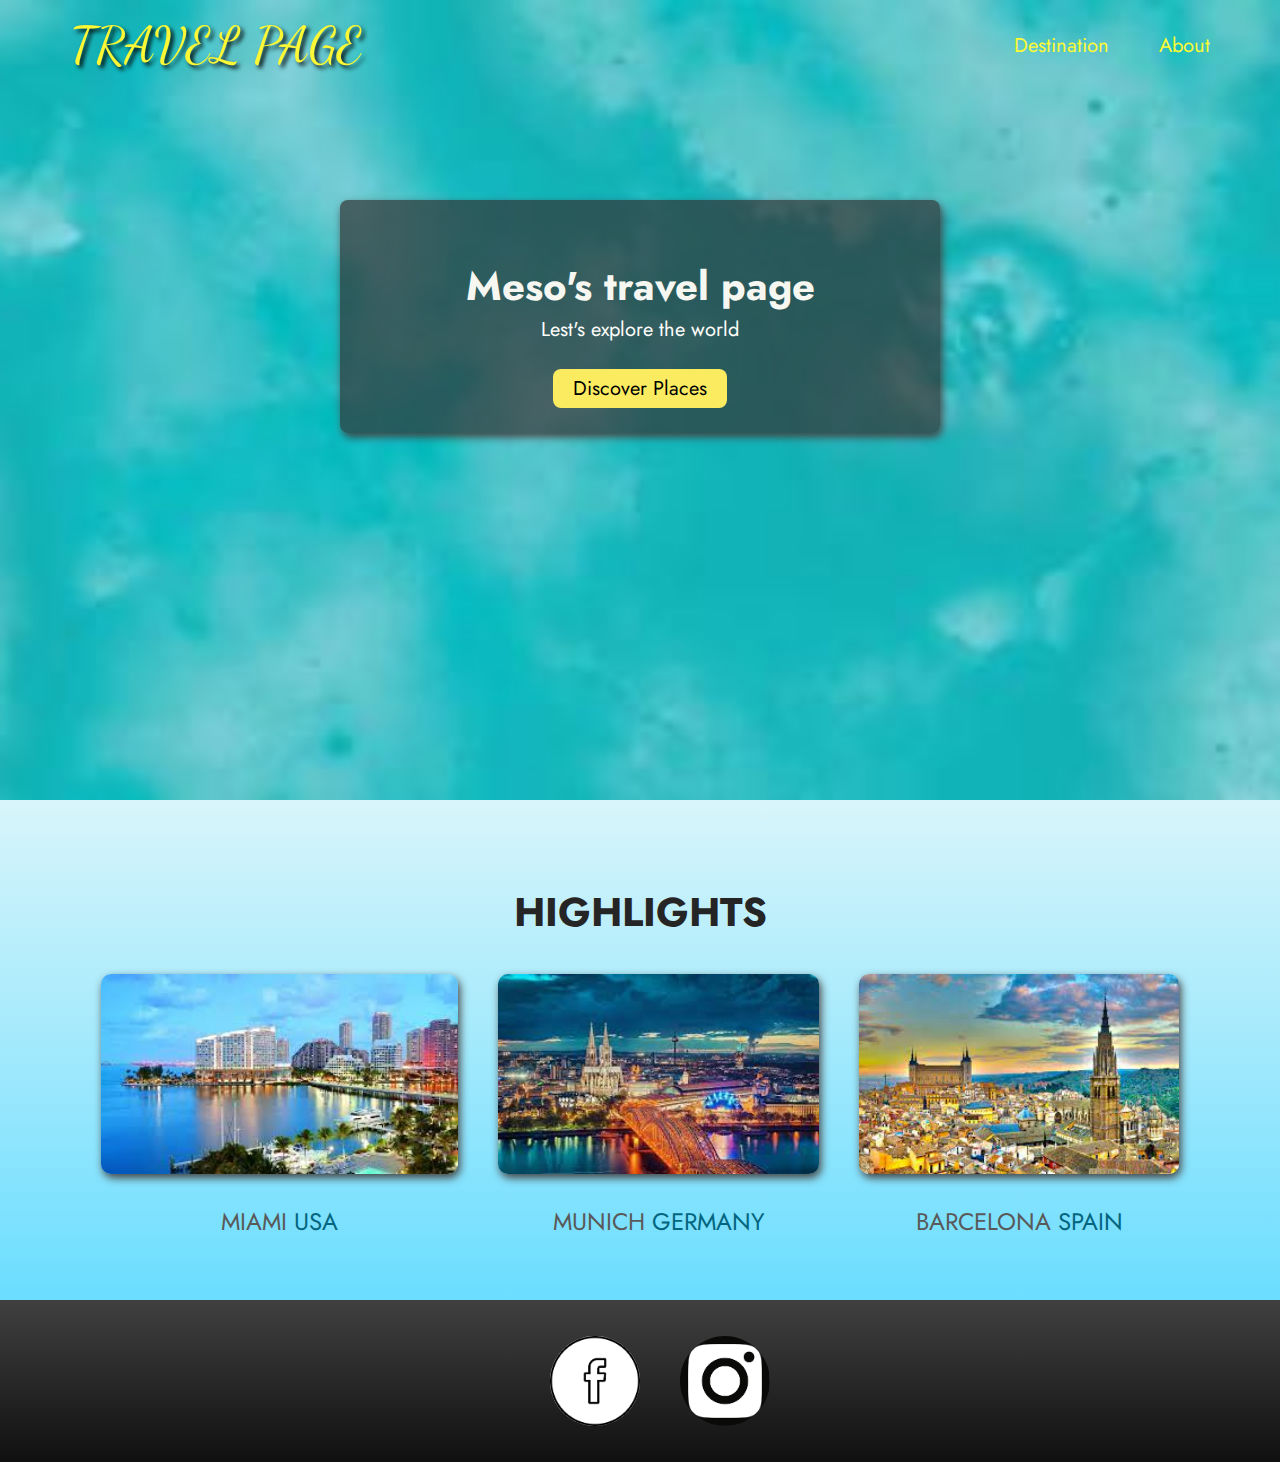
<file: index.html>
<!DOCTYPE html>
<html lang="en">
<head>
	<meta charset="UTF-8">
	<meta http-equiv="X-UA-Compatible" content="IE=edge">
	<meta name="viewport" content="width=device-width, initial-scale=1.0">
	<link rel="stylesheet" href="shared.css">
	<link rel="stylesheet" href="style.css">
	<title>Travel Go</title>
</head>
<body>
	<header>
		<div id="page-logo">
			<a href="/index.html">Travel Page</a>
		</div>
		<nav>
			<ul>
				<li><a href="/places.html">Destination</a></li>
				<li><a href="/about.html">About</a></li>
			</ul>
		</nav>
	</header>
	<main>
		<section id="hero">
			<div id="hero-content">
			<h1>Meso's travel page </h1>
			<p>Lest's explore the world</p>
			<a href="/places.html">Discover Places</a>
			</div>		
		</section>

		<section id="highlights">
			<h2>HIGHLIGHTS</h2>
			<ul id="destination">
				<li class="destination">
					<img src="/images/places/3.jpg" alt="usa">
					<p>MIAMI <span>USA</span></p>
				</li>
	
				<li class="destination">
					<img src="/images/places/4.jpg" alt="spain">
					<p>MUNICH <span>GERMANY</span></p>
				</li>
	
				<li class="destination">
					<img src="/images/places/5.jpg" alt="german">
					<p>BARCELONA <span>SPAIN</span></p>
				</li>
			</ul>		
		</section>
	</main>

	<footer>
		<ul id="footer-logo">
			<li class="footer_logo_item">
				<a href="https://facebook.com">
					<img src="/images/icon/facebook.png" alt="facebook logo">
				</a>
			</li>

			<li class="footer_logo_item">
				<a href="https://www.instagram.com">
					<img src="/images/icon/instgram.png" alt="instgram logo">
				</a>
			</li>
		</ul>
	</footer>
</body>
</html>
</file>
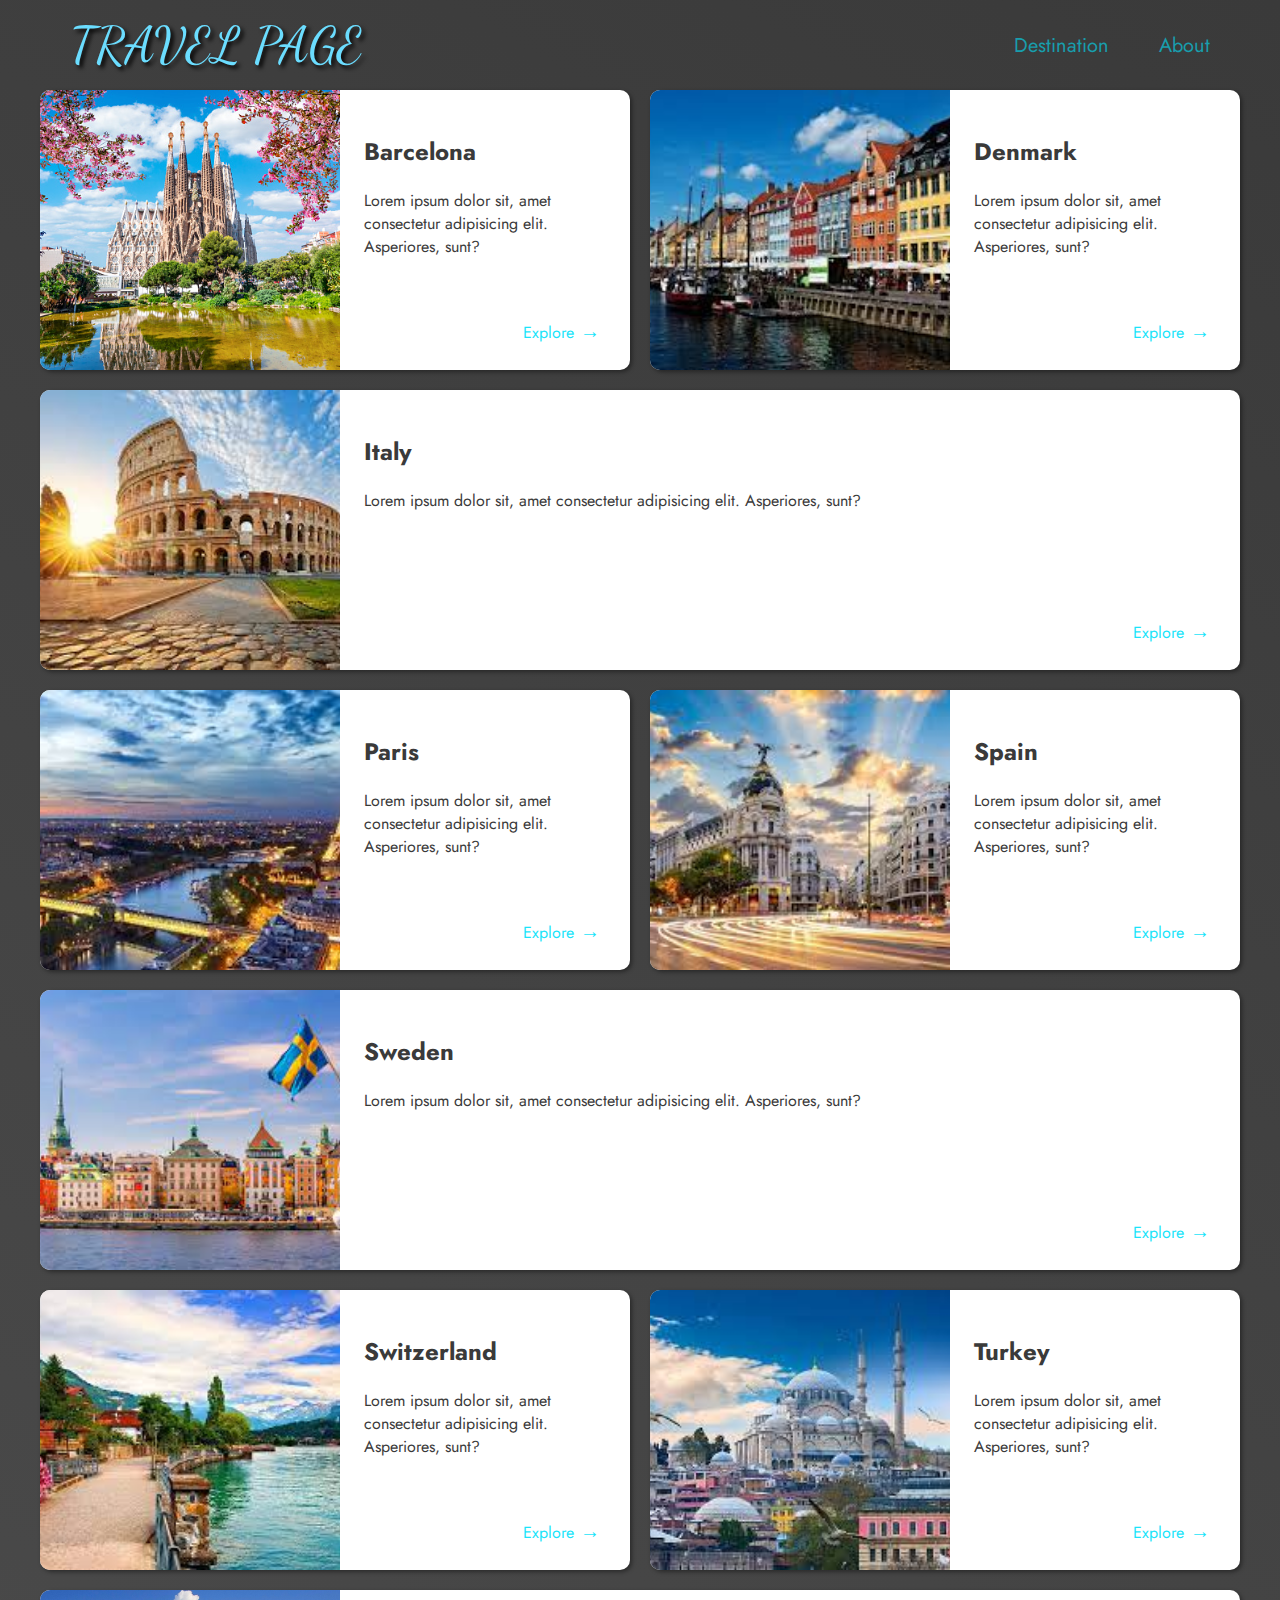
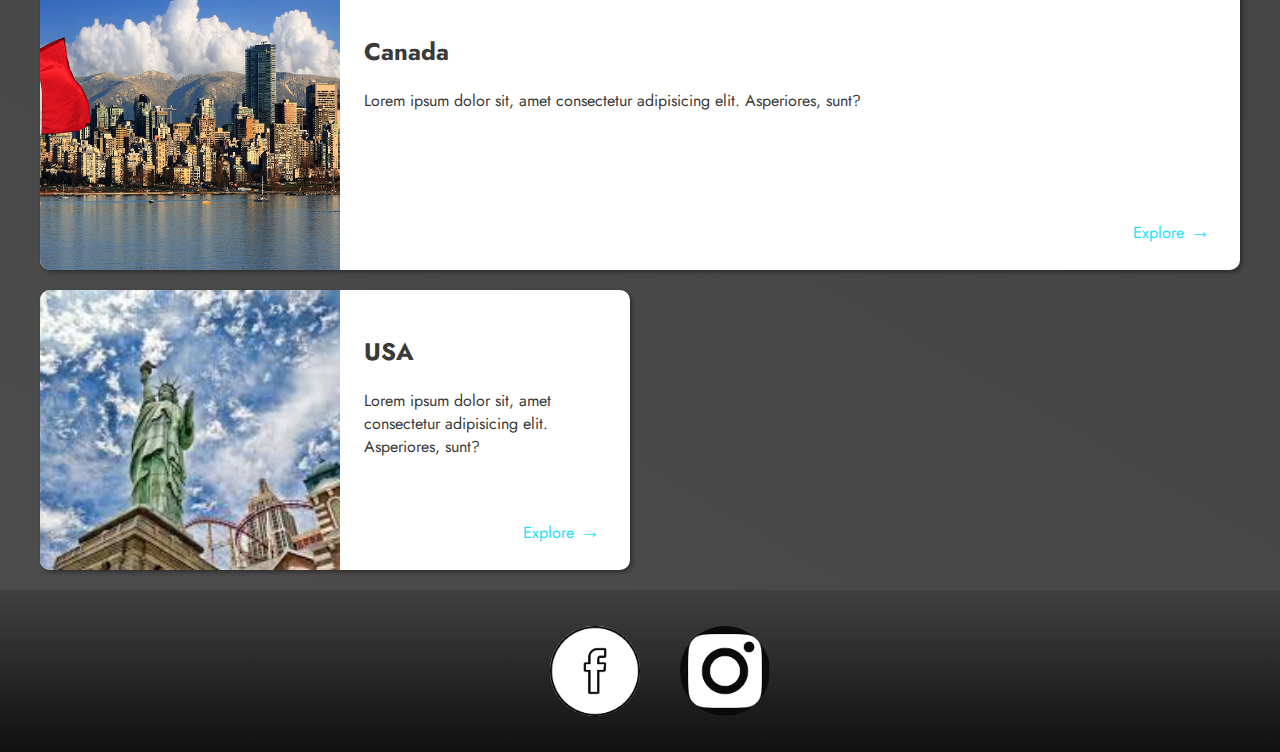
<file: places.html>
<!DOCTYPE html>
<html lang="en">
<head>
	<meta charset="UTF-8">
	<meta http-equiv="X-UA-Compatible" content="IE=edge">
	<meta name="viewport" content="width=device-width, initial-scale=1.0">
	<link rel="stylesheet" href="shared.css">
	<link rel="stylesheet" href="/places.css">
	<title>Travel Go</title>
</head>
<body>
	<header>
		<div id="page-logo">
			<a href="/index.html">Travel Page</a>
		</div>
		<nav>
			<ul>
				<li><a href="/places.html">Destination</a></li>
				<li><a href="/about.html">About</a></li>
			</ul>
		</nav>
	</header>
	<main>
		<ul>
			<li>
				<img src="/images/places/barcelona.jpg" alt="barcelona city">
				<div class="item_content">
					<div>
						<h2>Barcelona</h2>
					<p>Lorem ipsum dolor sit, amet consectetur adipisicing elit. Asperiores, sunt?</p>
					</div>		
				<div class="action">
					<a href="https://en.wikipedia.org/wiki/Barcelona">Explore<strong> &#8594;</strong></a>
				</div>	
				</div>				
			</li>

			<li>
				<img src="/images/places/denmark.jpg" alt="demnark city">
				<div class="item_content">
					<div>
						<h2>Denmark</h2>
					<p>Lorem ipsum dolor sit, amet consectetur adipisicing elit. Asperiores, sunt?</p>
					</div>		
				<div class="action">
					<a href="https://en.wikipedia.org/wiki/Denmark">Explore<strong> &#8594;</strong></a>
				</div>	
				</div>				
			</li>

			<li>
				<img src="/images/places/italy.jpg" alt="italy city">
				<div class="item_content">
					<div>
						<h2>Italy</h2>
					<p>Lorem ipsum dolor sit, amet consectetur adipisicing elit. Asperiores, sunt?</p>
					</div>		
				<div class="action">
					<a href="https://en.wikipedia.org/wiki/Italy">Explore<strong> &#8594;</strong></a>
				</div>	
				</div>				
			</li>

			<li>
				<img src="/images/places/paris.jpg" alt="paris city">
				<div class="item_content">
					<div>
						<h2>Paris</h2>
					<p>Lorem ipsum dolor sit, amet consectetur adipisicing elit. Asperiores, sunt?</p>
					</div>		
				<div class="action">
					<a href="https://en.wikipedia.org/wiki/Paris">Explore<strong> &#8594;</strong></a>
				</div>	
				</div>				
			</li>

			<li>
				<img src="/images/places/spain.jpg" alt="spain city">
				<div class="item_content">
					<div>
						<h2>Spain</h2>
					<p>Lorem ipsum dolor sit, amet consectetur adipisicing elit. Asperiores, sunt?</p>
					</div>		
				<div class="action">
					<a href="https://en.wikipedia.org/wiki/Spain">Explore<strong> &#8594;</strong></a>
				</div>	
				</div>				
			</li>

			<li>
				<img src="/images/places/sweden.jpg" alt="sweden city">
				<div class="item_content">
					<div>
						<h2>Sweden</h2>
					<p>Lorem ipsum dolor sit, amet consectetur adipisicing elit. Asperiores, sunt?</p>
					</div>		
				<div class="action">
					<a href="https://en.wikipedia.org/wiki/Sweden">Explore<strong> &#8594;</strong></a>
				</div>	
				</div>				
			</li>

			<li>
				<img src="/images/places/switzerland.jpg" alt="switzerland city">
				<div class="item_content">
					<div>
						<h2>Switzerland</h2>
					<p>Lorem ipsum dolor sit, amet consectetur adipisicing elit. Asperiores, sunt?</p>
					</div>		
				<div class="action">
					<a href="https://en.wikipedia.org/wiki/Switzerland">Explore<strong> &#8594;</strong></a>
				</div>	
				</div>				
			</li>

			<li>
				<img src="/images/places/Turkey.jpg" alt="turkey city">
				<div class="item_content">
					<div>
						<h2>Turkey</h2>
					<p>Lorem ipsum dolor sit, amet consectetur adipisicing elit. Asperiores, sunt?</p>
					</div>		
				<div class="action">
					<a href="https://en.wikipedia.org/wiki/Turkey">Explore<strong> &#8594;</strong></a>
				</div>	
				</div>				
			</li>

			<li>
				<img src="/images/places/canada.png" alt="canada city">
				<div class="item_content">
					<div>
						<h2>Canada</h2>
					<p>Lorem ipsum dolor sit, amet consectetur adipisicing elit. Asperiores, sunt?</p>
					</div>		
				<div class="action">
					<a href="https://en.wikipedia.org/wiki/Canada">Explore<strong> &#8594;</strong></a>
				</div>	
				</div>				
			</li>

			<li>
				<img src="/images/places/usa.jpg" alt="usa city">
				<div class="item_content">
					<div>
						<h2>USA</h2>
					<p>Lorem ipsum dolor sit, amet consectetur adipisicing elit. Asperiores, sunt?</p>
					</div>		
				<div class="action">
					<a href="https://en.wikipedia.org/wiki/United_States">Explore<strong> &#8594;</strong></a>
				</div>	
				</div>				
			</li>
		</ul>
	</main>

	<footer>
		<ul id="footer-logo">
			<li class="footer_logo_item">
				<a href="https://facebook.com">
					<img src="/images/icon/facebook.png" alt="facebook logo">
				</a>
			</li>

			<li class="footer_logo_item">
				<a href="https://www.instagram.com">
					<img src="/images/icon/instgram.png" alt="instgram logo">
				</a>
			</li>
		</ul>
	</footer>
</body>
</html>
</file>
<file: shared.css>
@import url('https://fonts.googleapis.com/css2?family=Dancing+Script:wght@700&family=Kenia&display=swap');
@import url('https://fonts.googleapis.com/css2?family=Dancing+Script:wght@700&family=Jost:wght@600&family=Kenia&display=swap');
body {
	font-family: 'Jost', sans-serif;
	margin: 0;
}
#page-logo a {
padding: 10px;
font-family: Dancing Script, cursive;
color: rgb(252, 248, 53);
font-size: 50px;
text-decoration: none;
text-transform: uppercase;
text-shadow: 3px 3px 4px black;
}

#page-logo a:hover {
	color: rgb(175, 172, 40);

}
header {
	display: flex;
	justify-content: space-between;
	align-items: center;
	padding: 15px 60px;
	position: absolute;
	width: 100%;
	box-sizing: border-box;
}

ul {
	list-style: none;
	margin: 0;
	padding: 0;
}

header ul {
	display: flex;
}

header li {
	margin-left: 30px;
	padding: 0 10px;
}
nav li a {
	text-decoration: none;
	color: rgb(253, 250, 51);
	font-size: 20px;
}

nav li a:hover {
	color: rgb(105, 103, 10);
	background-color: rgb(253, 250, 51);
	padding: 3px 10px;
	border-radius: 8px;
	box-shadow: 2px 4px 8px rgba(255, 251, 0, 0.2);
}

/* Footer */

#footer-logo {
	background-color: rgb(24, 23, 23);
	background: linear-gradient(180deg, rgb(64, 64, 64), rgb(17, 16, 16));
	display: flex;
	justify-content: center;
	padding: 36px;
	
}

.footer_logo_item {
	width: 90px;
	height: 90px;
	padding-left: 20px;
	padding-left: 40px;
}
.footer_logo_item img {
  width: 100%;
  height: 100%;
  border-radius: 50%;
}
</file>
<file: style.css>
#hero {
	height: 800px;
	background-image: url('images/places/2.jpg');
   background-position: center;
   background-repeat: no-repeat;
   background-size: cover;
}
#hero-content {
	width: 600px;
	background-color: rgba(51, 51, 51, 0.7);
	box-shadow: 2px 4px 8px rgb(68, 67, 67);
	border-radius: 8px;
	text-align: center;
	margin: 0 auto;
	padding: 30px 0;
	top: 200px;
	position: relative;
}

#hero-content h1 {
	color: rgb(247, 247, 242);
	font-size: 40px;
	font-weight: 700;
	margin-bottom: 0;
}

#hero-content p {
	color: rgb(255, 255, 252);
	font-size: 20px;
	margin-top: 0;
	margin-bottom: 30px;
}

#hero-content a {
	text-decoration: none;
	background-color: rgb(251, 235, 96);
	color: black;
	font-size: 20px;
	padding: 5px 20px;
	border-radius: 8px;
}

#hero-content a:hover {
	background-color: rgb(244, 231, 113);
	cursor: pointer;
}

/* Highlight section */
#highlights {
	background-color: rgb(175, 254, 255);
	background: linear-gradient(180deg, rgb(216, 245, 250), rgb(107, 221, 255));
	height: 30rem;
	padding: 10px;
} 

#highlights h2 {
	text-align: center;
	color: rgb(38, 37, 37);
	font-size: 40px;
	padding-top: 40px;
}

#destination {
	display: flex;
	width: 90%;
	margin: auto;
	justify-content: center;
}
.destination {
	margin: 0 20px;
}
.destination p {
	text-align: center;
	color: rgb(90, 89, 89);
	font-size: 24px;
}
.destination span {
	color: rgb(3, 101, 126);
}


.destination img {
 height: 200px;
 width: 100%;
 box-shadow: 2px 4px 8px rgb(68, 67, 67);
 border-radius: 10px;
 object-fit: cover;
}
</file>
<file: places.css>
body {
background: linear-gradient(30deg, rgb(77, 77, 77), rgb(58, 58, 58));
color: rgb(58, 58, 58);
}

#page-logo a {
	color: rgb(107, 221, 255);
}

#page-logo a:hover {
	color: rgb(28, 143, 178);
}

nav li a {
	color: rgb(24, 158, 173);
}

nav li a:hover {
	color: rgb(64, 64, 64);
	background-color: rgb(25, 228, 250);
	padding: 3px 10px;
	border-radius: 8px;
	box-shadow: 2px 4px 8px rgba(121, 220, 252, 0.2);
}

header {
	position: static;
}
header a {
	color: rgb(24, 158, 173);
}

main li img {
	width: 300px;
	height: 280px;
	object-fit: cover;
}
main ul {
	margin: 0 auto 20px auto;
	width: 1200px;
	display: grid;
	grid-template-columns: 1fr 1fr;
	gap: 20px 20px;
}
main li {
	display: flex;
	background-color: white;
	box-shadow: 2px 2px 4px rgba(0, 0, 0, 0.4);
    border-radius: 10px;
	overflow: hidden;
}

.item_content {
 padding: 24px;
 display: flex;
 justify-content: space-between;
 flex-direction: column;
 width: 100%;
}
.action {
	text-align: right;
}
.action a {
	text-decoration: none;
	color: rgb(25, 228, 250);
	padding: 6px;
}
.action a:hover {
	color: rgb(24, 158, 173);
	cursor: pointer;
}

strong{
	font-weight: bold;
	font-size: 20px;
}

li:nth-of-type(3) {
	grid-column: 1/span 2;
	
}

li:nth-of-type(6) {
	grid-column: 1 / span 2;
}

li:nth-of-type(9) {
	grid-column: 1 / span 2;
}
</file>
